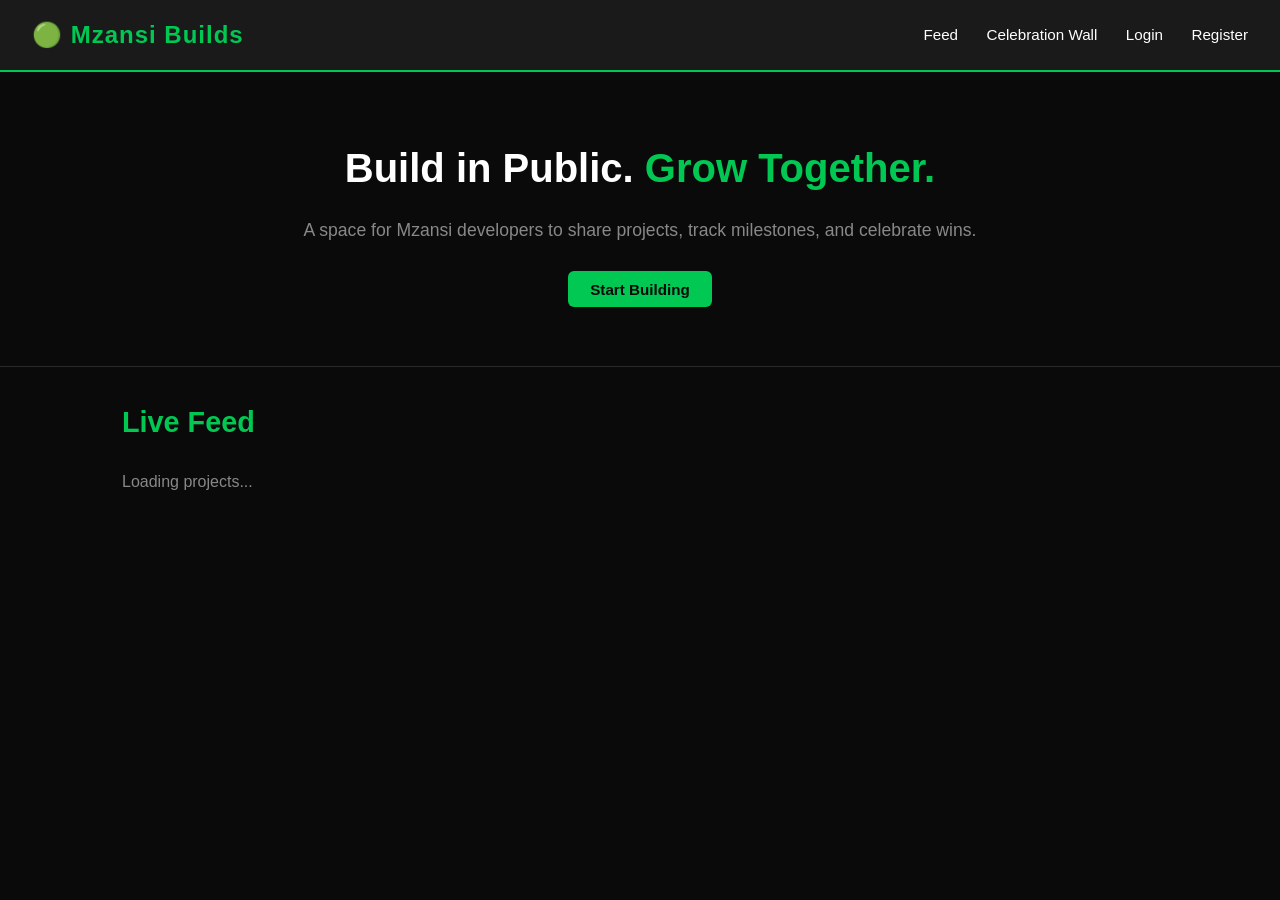
<file: frontend/pages/index.html>
<!DOCTYPE html>
<html lang="en">
<head>
  <meta charset="UTF-8" />
  <meta name="viewport" content="width=device-width, initial-scale=1.0"/>
  <title>Mzansi Builds</title>
  <link rel="stylesheet" href="../css/styles.css" />
</head>
<body>

  <nav class="navbar">
    <span class="logo">🟢 Mzansi Builds</span>
    <div class="nav-links">
      <a href="index.html">Feed</a>
      <a href="celebration.html">Celebration Wall</a>
      <a href="login.html">Login</a>
      <a href="register.html">Register</a>
    </div>
  </nav>

  <section class="hero">
    <h1>Build in Public. <span>Grow Together.</span></h1>
    <p>A space for Mzansi developers to share projects, track milestones, and celebrate wins.</p>
    <a href="register.html" class="btn btn-green">Start Building</a>
  </section>

  <div class="container">
    <h2 class="page-title">Live Feed</h2>
    <div id="feed-container">
      <p style="color: var(--text-muted);">Loading projects...</p>
    </div>
  </div>

  <script type="module" src="../js/feed.js"></script>
</body>
</html>
</file>
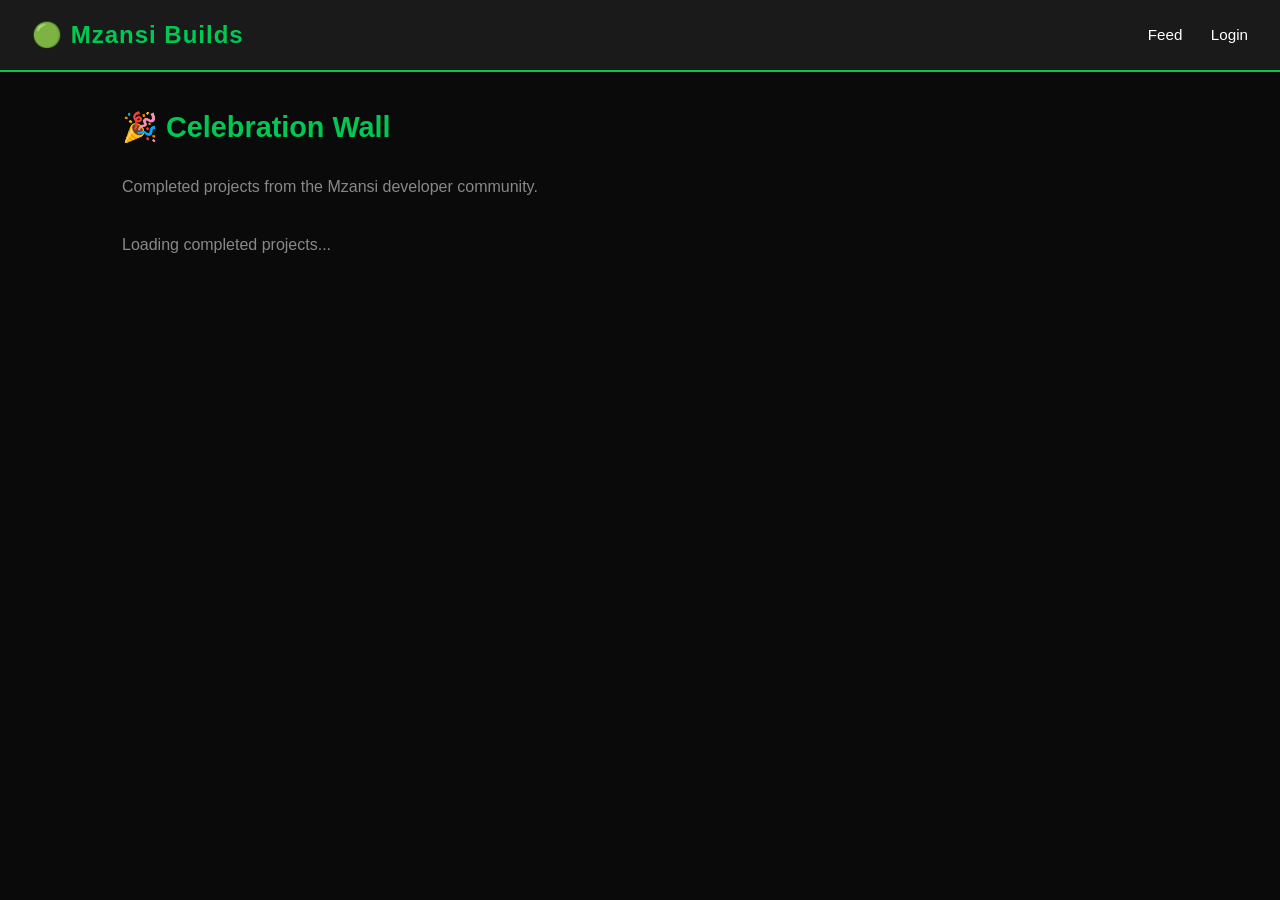
<file: frontend/pages/celebration.html>
<!DOCTYPE html>
<html lang="en">
<head>
  <meta charset="UTF-8" />
  <meta name="viewport" content="width=device-width, initial-scale=1.0"/>
  <title>Celebration Wall | Mzansi Builds</title>
  <link rel="stylesheet" href="../css/styles.css" />
</head>
<body>

  <nav class="navbar">
    <a href="index.html" class="logo">🟢 Mzansi Builds</a>
    <div class="nav-links">
      <a href="index.html">Feed</a>
      <a href="login.html">Login</a>
    </div>
  </nav>

  <div class="container">
    <h2 class="page-title">🎉 Celebration Wall</h2>
    <p style="color: var(--text-muted); margin-bottom: 2rem;">
      Completed projects from the Mzansi developer community.
    </p>
    <div id="celebration-container">
      <p style="color: var(--text-muted);">Loading completed projects...</p>
    </div>
  </div>

  <script type="module" src="../js/celebration.js"></script>
</body>
</html>
</file>
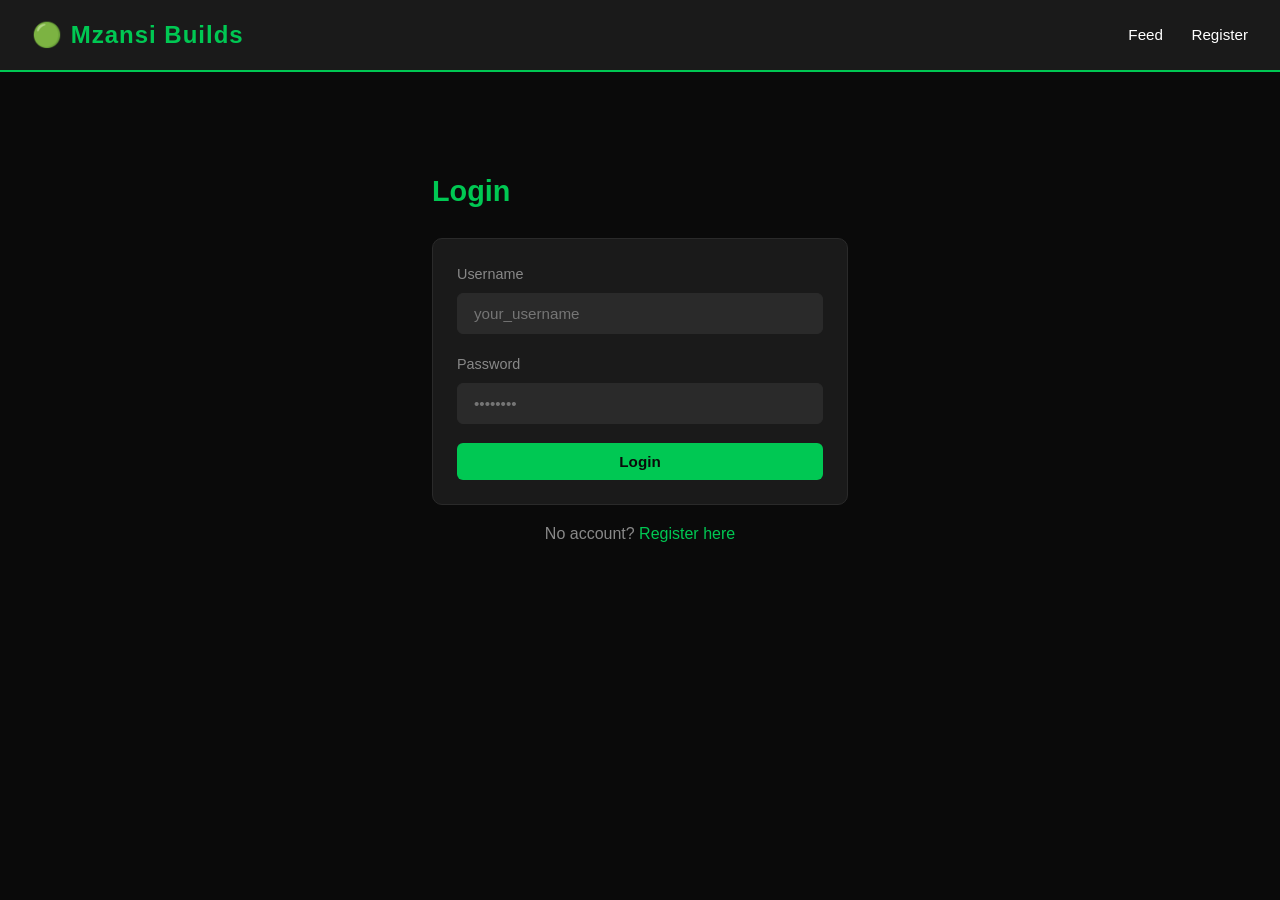
<file: frontend/pages/dashboard.html>
<!DOCTYPE html>
<html lang="en">
<head>
  <meta charset="UTF-8" />
  <meta name="viewport" content="width=device-width, initial-scale=1.0"/>
  <title>Dashboard | Mzansi Builds</title>
  <link rel="stylesheet" href="../css/styles.css" />
</head>
<body>

  <nav class="navbar">
    <a href="index.html" class="logo">🟢 Mzansi Builds</a>
    <div class="nav-links">
      <a href="index.html">Feed</a>
      <a href="celebration.html">Celebration Wall</a>
      <span id="nav-username" style="color: var(--green); margin-left:1.5rem;"></span>
      <a href="#" id="logout-btn" style="margin-left:1.5rem;">Logout</a>
    </div>
  </nav>

  <div class="container">
    <div class="grid-2">

      <!-- Left: Create Project -->
      <div>
        <h2 class="page-title">New Project</h2>
        <div class="card">
          <div class="form-group">
            <label>Project Title</label>
            <input type="text" id="proj-title" placeholder="My Awesome Project" />
          </div>
          <div class="form-group">
            <label>Description</label>
            <textarea id="proj-desc" rows="4" placeholder="What are you building?"></textarea>
          </div>
          <div class="form-group">
            <label>Tech Stack</label>
            <input type="text" id="proj-tech" placeholder="Django, React, PostgreSQL" />
          </div>
          <div class="form-group">
            <label>GitHub URL</label>
            <input type="url" id="proj-github" placeholder="https://github.com/..." />
          </div>
          <div class="form-group">
            <label>Status</label>
            <select id="proj-status">
              <option value="planning">Planning</option>
              <option value="in_progress">In Progress</option>
              <option value="completed">Completed</option>
            </select>
          </div>
          <button class="btn btn-green" id="create-proj-btn" style="width:100%;">Create Project</button>
          <div id="proj-msg" class="alert" style="display:none; margin-top:1rem;"></div>
        </div>
      </div>

      <!-- Right: My Projects -->
      <div>
        <h2 class="page-title">My Projects</h2>
        <div id="my-projects">
          <p style="color: var(--text-muted);">Loading your projects...</p>
        </div>
      </div>

    </div>
  </div>

  <script type="module" src="../js/dashboard.js"></script>
</body>
</html>
</file>
<file: frontend/css/styles.css>
/* ========== VARIABLES ========== */
:root {
  --green: #00c853;
  --dark-green: #007a33;
  --black: #0a0a0a;
  --dark-gray: #1a1a1a;
  --mid-gray: #2a2a2a;
  --white: #ffffff;
  --light-gray: #f5f5f5;
  --text-muted: #888888;
  --border: #2a2a2a;
}

/* ========== RESET ========== */
* {
  margin: 0;
  padding: 0;
  box-sizing: border-box;
}

body {
  background-color: var(--black);
  color: var(--white);
  font-family: 'Segoe UI', sans-serif;
  line-height: 1.6;
}

a {
  color: var(--green);
  text-decoration: none;
}

a:hover {
  text-decoration: underline;
}

/* ========== NAVBAR ========== */
.navbar {
  background-color: var(--dark-gray);
  border-bottom: 2px solid var(--green);
  padding: 1rem 2rem;
  display: flex;
  justify-content: space-between;
  align-items: center;
}

.navbar .logo {
  color: var(--green);
  font-size: 1.5rem;
  font-weight: bold;
  letter-spacing: 1px;
}

.navbar .nav-links a {
  color: var(--white);
  margin-left: 1.5rem;
  font-size: 0.95rem;
}

.navbar .nav-links a:hover {
  color: var(--green);
  text-decoration: none;
}

/* ========== BUTTONS ========== */
.btn {
  padding: 0.6rem 1.4rem;
  border: none;
  border-radius: 6px;
  cursor: pointer;
  font-size: 0.95rem;
  font-weight: 600;
  transition: opacity 0.2s;
}

.btn:hover {
  opacity: 0.85;
}

.btn-green {
  background-color: var(--green);
  color: var(--black);
}

.btn-outline {
  background-color: transparent;
  border: 2px solid var(--green);
  color: var(--green);
}

/* ========== CARDS ========== */
.card {
  background-color: var(--dark-gray);
  border: 1px solid var(--border);
  border-radius: 10px;
  padding: 1.5rem;
  margin-bottom: 1rem;
}

.card:hover {
  border-color: var(--green);
  transition: border-color 0.2s;
}

.card h3 {
  color: var(--green);
  margin-bottom: 0.5rem;
}

.card .meta {
  color: var(--text-muted);
  font-size: 0.85rem;
  margin-bottom: 0.5rem;
}

.card .status {
  display: inline-block;
  padding: 0.2rem 0.7rem;
  border-radius: 20px;
  font-size: 0.8rem;
  font-weight: 600;
}

.status-planning { background-color: #333; color: #aaa; }
.status-in_progress { background-color: #004d1a; color: var(--green); }
.status-completed { background-color: var(--green); color: var(--black); }

/* ========== FORMS ========== */
.form-group {
  margin-bottom: 1.2rem;
}

.form-group label {
  display: block;
  margin-bottom: 0.4rem;
  color: var(--text-muted);
  font-size: 0.9rem;
}

.form-group input,
.form-group textarea,
.form-group select {
  width: 100%;
  padding: 0.7rem 1rem;
  background-color: var(--mid-gray);
  border: 1px solid var(--border);
  border-radius: 6px;
  color: var(--white);
  font-size: 0.95rem;
}

.form-group input:focus,
.form-group textarea:focus {
  outline: none;
  border-color: var(--green);
}

/* ========== LAYOUT ========== */
.container {
  max-width: 1100px;
  margin: 0 auto;
  padding: 2rem;
}

.page-title {
  font-size: 1.8rem;
  color: var(--green);
  margin-bottom: 1.5rem;
}

.grid-2 {
  display: grid;
  grid-template-columns: 1fr 2fr;
  gap: 2rem;
}

/* ========== HERO ========== */
.hero {
  text-align: center;
  padding: 4rem 2rem;
  border-bottom: 1px solid var(--border);
}

.hero h1 {
  font-size: 2.5rem;
  color: var(--white);
  margin-bottom: 1rem;
}

.hero h1 span {
  color: var(--green);
}

.hero p {
  color: var(--text-muted);
  font-size: 1.1rem;
  margin-bottom: 2rem;
}

/* ========== ALERTS ========== */
.alert {
  padding: 0.8rem 1.2rem;
  border-radius: 6px;
  margin-bottom: 1rem;
  font-size: 0.9rem;
}

.alert-error { background-color: #3a0000; color: #ff6b6b; }
.alert-success { background-color: #003a15; color: var(--green); }
</file>
